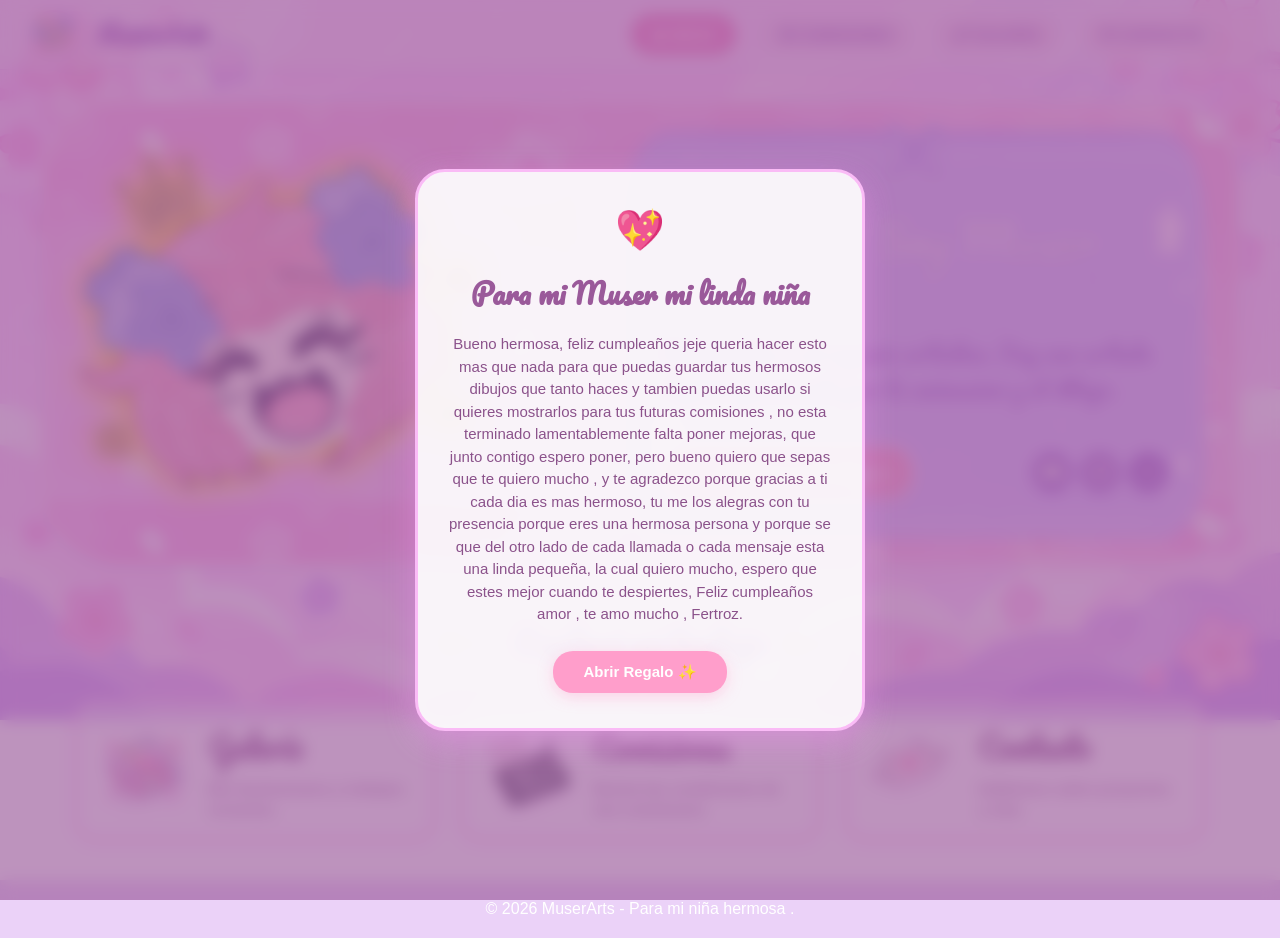
<file: index.html>
<!DOCTYPE html>
<html lang="es">

<head>
    <meta charset="UTF-8">
    <meta name="viewport" content="width=device-width, initial-scale=1.0">

    <link rel="icon" href="icon.png" type="image/png">
    <link rel="stylesheet" href="style.css">

    <!-- Fuentes -->
    <link rel="preconnect" href="https://fonts.googleapis.com">
    <link rel="preconnect" href="https://fonts.gstatic.com" crossorigin>

    <link href="https://fonts.googleapis.com/css2?family=Cookie&family=Pacifico&display=swap" rel="stylesheet">

    <!-- Descripción -->
    <meta name="description" content="¡Buenas! Soy Muser, artista de dibujo digital. Bienvenidos a mi espacio artístico.">

    <title>MuserArts | Inicio</title>
</head>

<body>

    <div id="modalBienvenida" class="modal-bienvenida">
    <div class="contenido-modal">
        <span class="corazon-icono">💖</span>
        <h2>Para mi Muser mi linda niña</h2>
        <p>Bueno hermosa, feliz cumpleaños jeje queria hacer esto mas que nada para que 
            puedas guardar tus hermosos dibujos que tanto haces y tambien puedas usarlo si quieres mostrarlos para tus futuras comisiones , no esta terminado lamentablemente
            falta poner mejoras, que junto contigo espero poner, pero bueno quiero que sepas que te quiero mucho , y te agradezco porque gracias a ti cada dia es mas hermoso, tu me los alegras con tu presencia porque eres una hermosa persona y porque se que del otro lado
            de cada llamada o cada mensaje esta una linda pequeña, la cual quiero mucho, espero que estes mejor cuando te despiertes, Feliz cumpleaños amor
            , te amo mucho , Fertroz. 
        </p>
        <button id="btnEntrar" class="btn-entrar">Abrir Regalo ✨</button>
    </div>
</div>
    <header id="encabezado">

        <img id="logo" src="icon.png" alt="Logo de MuserArts">

        <h1 id="titleA">MuserArts</h1>

        <nav>
            <ul>

                <li >
                    <a class="iniciobtn" href="index.html">🏠︎ INICIO</a>
                </li>

                <li>
                    <a href="comisiones.html">♛ COMISIONES</a>
                </li>

                <li>
                    <a href="galeria.html">🖌 GALERÍA</a>
                </li>

                <li>
                    <a href="contacto.html">✉ CONTACTO</a>
                </li>

            </ul>
        </nav>

    </header>


    <!-- CONTENIDO PRINCIPAL -->
    <main class="fondo">

        <section id="inicio">

            <div class="presentacion">

                <!-- Imagen -->
                <div class="presentacion_img">

                    <img
                        id="ImageIni"
                        src="menu.png"
                        alt="Ilustración de Muser"
                    >

                </div>


               <div class="presentacion-texto">
            <h2 class="textTiuloPrent">¡Hola! Soy Muser</h2>

            <p>
                Bienvenidos a mi espacio artístico. Soy una artista 
                digital apasionada por la animacion y el dibujo.
            </p>

            <!-- Elementos internos de la tarjeta (Botón y Redes) -->
            <div class="card-footer-contenido">
                <a  href="galeria.html" class="btn-explorar">
                    .✦ ݁˖Explorá mi trabajo &gt;
                </a>

                <div class="redes-sociales">
                    <a href="#" class="icon-red" title="Discord">
    <svg class="discord-svg" viewBox="0 0 24 24" fill="currentColor">
        <path d="M20.317 4.37a19.791 19.791 0 0 0-4.885-1.515.074.074 0 0 0-.079.037c-.21.375-.444.864-.608 1.25a18.27 18.27 0 0 0-5.487 0 12.64 12.64 0 0 0-.617-1.25.077.077 0 0 0-.079-.037A19.736 19.736 0 0 0 3.677 4.37a.07.07 0 0 0-.032.027C.533 9.046-.32 13.58.099 18.057a.082.082 0 0 0 .031.057 19.9 19.9 0 0 0 5.993 3.03.078.078 0 0 0 .084-.028c.462-.63.874-1.295 1.226-1.994.021-.041.001-.09-.041-.106a13.107 13.107 0 0 1-1.872-.892.077.077 0 0 1-.008-.128 10.2 10.2 0 0 0 .372-.292.074.074 0 0 1 .077-.011c3.927 1.793 8.18 1.793 12.061 0a.074.074 0 0 1 .078.01c.12.098.246.198.373.292a.077.077 0 0 1-.006.127 12.299 12.299 0 0 1-1.873.892.077.077 0 0 0-.041.107c.36.698.772 1.362 1.225 1.993a.076.076 0 0 0 .084.028 19.839 19.839 0 0 0 6.002-3.03.077.077 0 0 0 .032-.054c.5-5.177-.838-9.674-3.549-13.66a.061.061 0 0 0-.031-.028zM8.02 15.33c-1.183 0-2.157-1.085-2.157-2.419 0-1.333.956-2.419 2.157-2.419 1.21 0 2.176 1.096 2.157 2.42 0 1.333-.956 2.418-2.157 2.418zm7.975 0c-1.183 0-2.157-1.085-2.157-2.419 0-1.333.955-2.419 2.157-2.419 1.21 0 2.176 1.096 2.157 2.42 0 1.333-.946 2.418-2.157 2.418z"/>
    </svg>
</a>
                    <a href="https://www.instagram.com/_muserarts_/" class="icon-red" title="Instagram">
    <svg class="instagram-svg" viewBox="0 0 24 24" fill="currentColor">
        <path d="M12 2.163c3.204 0 3.584.012 4.85.07 3.252.148 4.771 1.691 4.919 4.919.058 1.265.069 1.645.069 4.849 0 3.205-.012 3.584-.069 4.849-.149 3.225-1.664 4.771-4.919 4.919-1.266.058-1.644.07-4.85.07-3.204 0-3.584-.012-4.849-.07-3.26-.149-4.771-1.699-4.919-4.92-.058-1.265-.07-1.644-.07-4.849 0-3.204.013-3.583.07-4.849.149-3.227 1.664-4.771 4.919-4.919 1.266-.057 1.645-.069 4.849-.069zm0-2.163c-3.259 0-3.667.014-4.947.072-4.358.2-6.78 2.618-6.98 6.98-.059 1.281-.073 1.689-.073 4.948 0 3.259.014 3.668.072 4.948.2 4.358 2.618 6.78 6.98 6.98 1.281.058 1.689.072 4.948.072 3.259 0 3.668-.014 4.948-.072 4.354-.2 6.782-2.618 6.979-6.98.059-1.28.073-1.689.073-4.948 0-3.259-.014-3.667-.072-4.947-.196-4.354-2.617-6.78-6.979-6.98-1.281-.059-1.69-.073-4.949-.073zm0 5.838c-3.403 0-6.162 2.759-6.162 6.162s2.759 6.163 6.162 6.163 6.162-2.759 6.162-6.163c0-3.403-2.759-6.162-6.162-6.162zm0 10.162c-2.209 0-4-1.79-4-4 0-2.209 1.791-4 4-4s4 1.791 4 4c0 2.21-1.791 4-4 4zm6.406-11.845c-.796 0-1.441.645-1.441 1.44s.645 1.44 1.441 1.44c.795 0 1.439-.645 1.439-1.44s-.644-1.44-1.439-1.44z"/>
    </svg>
</a>
                    <a href="#" class="icon-red" title="Correo">✉</a>
                </div>
            </div>
        </section>
        <section class="tarjetas">
            <h2 class="titulotarjetas"><span class="estrella">✮⋆˙</span> Explorá mi trabajo <span class="estrella">✮⋆˙</span> </h2>
            <div class="tarjetasT">
            <div class="tarjeta1">
                <img class="imgGaleria" src="galeria.png" alt="galeria">
                <div class="content-text">
                <h3>Galería</h3>
                <p>Mis ilustraciones y trabajos recientes.</p>
                </div>
            </div>
            <div class="tarjeta2">
            <img class="imgGaleria" src="comisiones.png" alt="comisiones">
            <div class="content-text">
            <h3>Comisiones</h3>
            <p>Revisa las condiciones de mis comisiones</p>
            </div>
            </div>
            <div class="tarjeta3">
                <img class="imgGaleria" src="contacto.png" alt="contacto">
                <div class="content-text">
                <h3>Contacto</h3>
                <p>Hablemos sobre proyectos y más.</p>
                    </div>
            </div>
            </div>
        </section>

    </main>


    <!-- PIE DE PÁGINA -->
    <footer>

        <p>
            © 2026 MuserArts - Para mi niña hermosa .
        </p>

    </footer>
                   <script>document.addEventListener('DOMContentLoaded', () => {
    const modal = document.getElementById('modalBienvenida');
    const btnEntrar = document.getElementById('btnEntrar');

    btnEntrar.addEventListener('click', () => {
        // Hace un efecto suave de desvanecimiento al cerrar
        modal.style.opacity = '0';
        modal.style.transition = 'opacity 0.4s ease';
        setTimeout(() => {
            modal.style.display = 'none';
        }, 400);
    });
});</script>

</body>
</html>
</file>
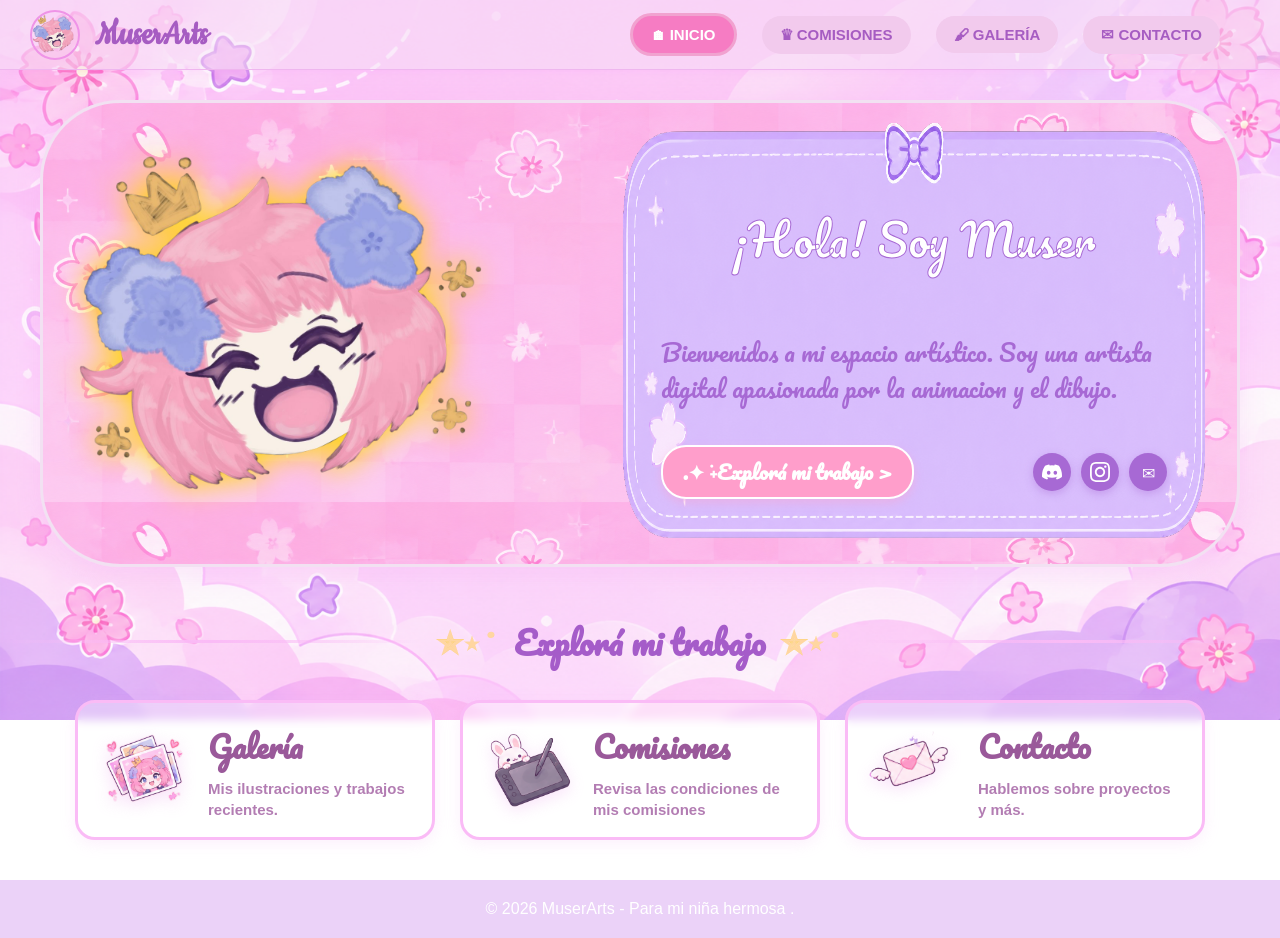
<file: Muser/index.html>
<!DOCTYPE html>
<html lang="es">

<head>
    <meta charset="UTF-8">
    <meta name="viewport" content="width=device-width, initial-scale=1.0">

    <link rel="icon" href="icon.png" type="image/png">
    <link rel="stylesheet" href="style.css">

    <!-- Fuentes -->
    <link rel="preconnect" href="https://fonts.googleapis.com">
    <link rel="preconnect" href="https://fonts.gstatic.com" crossorigin>

    <link href="https://fonts.googleapis.com/css2?family=Cookie&family=Pacifico&display=swap" rel="stylesheet">

    <!-- Descripción -->
    <meta name="description" content="¡Buenas! Soy Muser, artista de dibujo digital. Bienvenidos a mi espacio artístico.">

    <title>MuserArts | Inicio</title>
</head>

<body>

    <!-- ENCABEZADO -->
    <header id="encabezado">

        <img id="logo" src="icon.png" alt="Logo de MuserArts">

        <h1 id="titleA">MuserArts</h1>

        <nav>
            <ul>

                <li >
                    <a class="iniciobtn" href="index.html">🏠︎ INICIO</a>
                </li>

                <li>
                    <a href="comisiones.html">♛ COMISIONES</a>
                </li>

                <li>
                    <a href="galeria.html">🖌 GALERÍA</a>
                </li>

                <li>
                    <a href="contacto.html">✉ CONTACTO</a>
                </li>

            </ul>
        </nav>

    </header>


    <!-- CONTENIDO PRINCIPAL -->
    <main class="fondo">

        <section id="inicio">

            <div class="presentacion">

                <!-- Imagen -->
                <div class="presentacion_img">

                    <img
                        id="ImageIni"
                        src="menu.png"
                        alt="Ilustración de Muser"
                    >

                </div>


               <div class="presentacion-texto">
            <h2 class="textTiuloPrent">¡Hola! Soy Muser</h2>

            <p>
                Bienvenidos a mi espacio artístico. Soy una artista 
                digital apasionada por la animacion y el dibujo.
            </p>

            <!-- Elementos internos de la tarjeta (Botón y Redes) -->
            <div class="card-footer-contenido">
                <a  href="galeria.html" class="btn-explorar">
                    .✦ ݁˖Explorá mi trabajo &gt;
                </a>

                <div class="redes-sociales">
                    <a href="#" class="icon-red" title="Discord">
    <svg class="discord-svg" viewBox="0 0 24 24" fill="currentColor">
        <path d="M20.317 4.37a19.791 19.791 0 0 0-4.885-1.515.074.074 0 0 0-.079.037c-.21.375-.444.864-.608 1.25a18.27 18.27 0 0 0-5.487 0 12.64 12.64 0 0 0-.617-1.25.077.077 0 0 0-.079-.037A19.736 19.736 0 0 0 3.677 4.37a.07.07 0 0 0-.032.027C.533 9.046-.32 13.58.099 18.057a.082.082 0 0 0 .031.057 19.9 19.9 0 0 0 5.993 3.03.078.078 0 0 0 .084-.028c.462-.63.874-1.295 1.226-1.994.021-.041.001-.09-.041-.106a13.107 13.107 0 0 1-1.872-.892.077.077 0 0 1-.008-.128 10.2 10.2 0 0 0 .372-.292.074.074 0 0 1 .077-.011c3.927 1.793 8.18 1.793 12.061 0a.074.074 0 0 1 .078.01c.12.098.246.198.373.292a.077.077 0 0 1-.006.127 12.299 12.299 0 0 1-1.873.892.077.077 0 0 0-.041.107c.36.698.772 1.362 1.225 1.993a.076.076 0 0 0 .084.028 19.839 19.839 0 0 0 6.002-3.03.077.077 0 0 0 .032-.054c.5-5.177-.838-9.674-3.549-13.66a.061.061 0 0 0-.031-.028zM8.02 15.33c-1.183 0-2.157-1.085-2.157-2.419 0-1.333.956-2.419 2.157-2.419 1.21 0 2.176 1.096 2.157 2.42 0 1.333-.956 2.418-2.157 2.418zm7.975 0c-1.183 0-2.157-1.085-2.157-2.419 0-1.333.955-2.419 2.157-2.419 1.21 0 2.176 1.096 2.157 2.42 0 1.333-.946 2.418-2.157 2.418z"/>
    </svg>
</a>
                    <a href="https://www.instagram.com/_muserarts_/" class="icon-red" title="Instagram">
    <svg class="instagram-svg" viewBox="0 0 24 24" fill="currentColor">
        <path d="M12 2.163c3.204 0 3.584.012 4.85.07 3.252.148 4.771 1.691 4.919 4.919.058 1.265.069 1.645.069 4.849 0 3.205-.012 3.584-.069 4.849-.149 3.225-1.664 4.771-4.919 4.919-1.266.058-1.644.07-4.85.07-3.204 0-3.584-.012-4.849-.07-3.26-.149-4.771-1.699-4.919-4.92-.058-1.265-.07-1.644-.07-4.849 0-3.204.013-3.583.07-4.849.149-3.227 1.664-4.771 4.919-4.919 1.266-.057 1.645-.069 4.849-.069zm0-2.163c-3.259 0-3.667.014-4.947.072-4.358.2-6.78 2.618-6.98 6.98-.059 1.281-.073 1.689-.073 4.948 0 3.259.014 3.668.072 4.948.2 4.358 2.618 6.78 6.98 6.98 1.281.058 1.689.072 4.948.072 3.259 0 3.668-.014 4.948-.072 4.354-.2 6.782-2.618 6.979-6.98.059-1.28.073-1.689.073-4.948 0-3.259-.014-3.667-.072-4.947-.196-4.354-2.617-6.78-6.979-6.98-1.281-.059-1.69-.073-4.949-.073zm0 5.838c-3.403 0-6.162 2.759-6.162 6.162s2.759 6.163 6.162 6.163 6.162-2.759 6.162-6.163c0-3.403-2.759-6.162-6.162-6.162zm0 10.162c-2.209 0-4-1.79-4-4 0-2.209 1.791-4 4-4s4 1.791 4 4c0 2.21-1.791 4-4 4zm6.406-11.845c-.796 0-1.441.645-1.441 1.44s.645 1.44 1.441 1.44c.795 0 1.439-.645 1.439-1.44s-.644-1.44-1.439-1.44z"/>
    </svg>
</a>
                    <a href="#" class="icon-red" title="Correo">✉</a>
                </div>
            </div>
        </section>
        <section class="tarjetas">
            <h2 class="titulotarjetas"><span class="estrella">✮⋆˙</span> Explorá mi trabajo <span class="estrella">✮⋆˙</span> </h2>
            <div class="tarjetasT">
            <div class="tarjeta1">
                <img class="imgGaleria" src="galeria.png" alt="galeria">
                <div class="content-text">
                <h3>Galería</h3>
                <p>Mis ilustraciones y trabajos recientes.</p>
                </div>
            </div>
            <div class="tarjeta2">
            <img class="imgGaleria" src="comisiones.png" alt="comisiones">
            <div class="content-text">
            <h3>Comisiones</h3>
            <p>Revisa las condiciones de mis comisiones</p>
            </div>
            </div>
            <div class="tarjeta3">
                <img class="imgGaleria" src="contacto.png" alt="contacto">
                <div class="content-text">
                <h3>Contacto</h3>
                <p>Hablemos sobre proyectos y más.</p>
                    </div>
            </div>
            </div>
        </section>

    </main>


    <!-- PIE DE PÁGINA -->
    <footer>

        <p>
            © 2026 MuserArts - Para mi niña hermosa .
        </p>

    </footer>

</body>
</html>
</file>
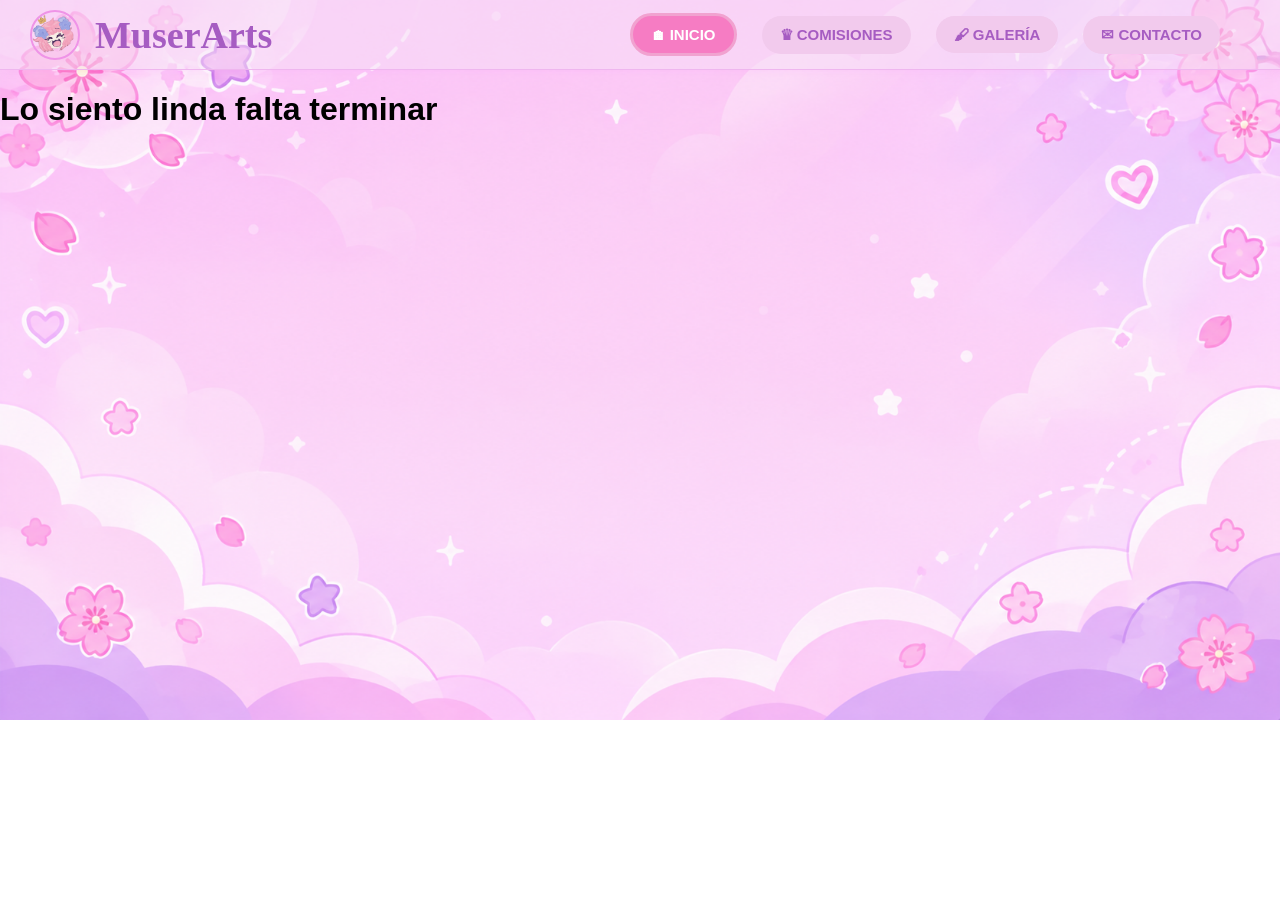
<file: comisiones.html>
<!DOCTYPE html>
<html lang="en">
<head>
    <meta charset="UTF-8">
    <meta name="viewport" content="width=device-width, initial-scale=1.0">
       <link rel="icon" href="icon.png" type="image/png">
    <link rel="stylesheet" href="style.css">

    <title>MuserArts | Comisiones</title>
</head>
<body>
    <header id="encabezado">

        <img id="logo" src="icon.png" alt="Logo de MuserArts">

        <h1 id="titleA">MuserArts</h1>

        <nav>
            <ul>

                <li >
                    <a class="iniciobtn" href="index.html">🏠︎ INICIO</a>
                </li>

                <li>
                    <a href="comisiones.html">♛ COMISIONES</a>
                </li>

                <li>
                    <a href="galeria.html">🖌 GALERÍA</a>
                </li>

                <li>
                    <a href="contacto.html">✉ CONTACTO</a>
                </li>

            </ul>
        </nav>

    </header>
    <h1>Lo siento linda falta terminar</h1>
    
</body>
</html>
</file>
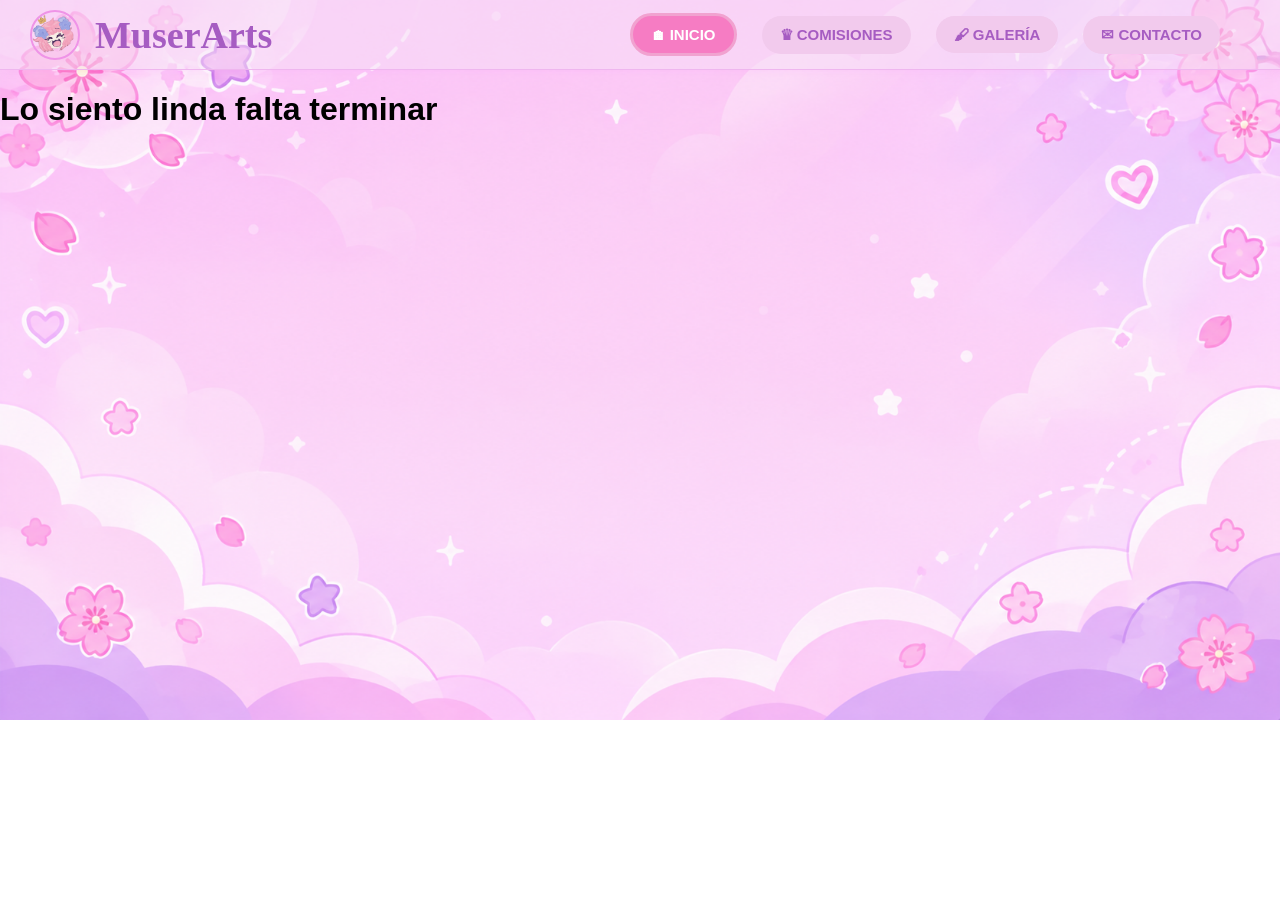
<file: contacto.html>
<!DOCTYPE html>
<html lang="en">
<head>
    <meta charset="UTF-8">
    <meta name="viewport" content="width=device-width, initial-scale=1.0">
       <link rel="icon" href="icon.png" type="image/png">
    <link rel="stylesheet" href="style.css">

    <title>MuserArts | Contacto</title>
</head>
<body>
    <header id="encabezado">

        <img id="logo" src="icon.png" alt="Logo de MuserArts">

        <h1 id="titleA">MuserArts</h1>

        <nav>
            <ul>

                <li >
                    <a class="iniciobtn" href="index.html">🏠︎ INICIO</a>
                </li>

                <li>
                    <a href="comisiones.html">♛ COMISIONES</a>
                </li>

                <li>
                    <a href="galeria.html">🖌 GALERÍA</a>
                </li>

                <li>
                    <a href="contacto.html">✉ CONTACTO</a>
                </li>

            </ul>
        </nav>

    </header>
    <h1>Lo siento linda falta terminar</h1>
    
</body>
</html>
</file>
<file: style.css>
/* ================================= */
/*       CONFIGURACIÓN GENERAL       */
/* ================================= */

* {
    box-sizing: border-box;
}
.modal-bienvenida {
    position: fixed;
    top: 0;
    left: 0;
    width: 100%;
    height: 100%;
    background-color: rgba(154, 89, 154, 0.65);
    backdrop-filter: blur(8px);
    display: flex;
    justify-content: center;
    align-items: center;
    z-index: 9999;
    animation: fadeIn 0.5s ease;
}

/* La tarjeta con forma de cartita pastel */
.contenido-modal {
    background: rgba(255, 255, 255, 0.9);
    border: 3px solid #FABBF6;
    border-radius: 30px;
    padding: 35px 30px;
    width: 90%;
    max-width: 450px;
    text-align: center;
    box-shadow: 0 10px 30px rgba(244, 148, 244, 0.4);
    display: flex;
    flex-direction: column;
    align-items: center;
    gap: 15px;
}

.corazon-icono {
    font-size: 40px;
}

.contenido-modal h2 {
    font-family: "Pacifico", cursive;
    color: #9a599a;
    margin: 0;
    font-size: 28px;
}

.contenido-modal p {
    font-family: 'Segoe UI', sans-serif;
    color: #8b528b;
    font-size: 15px;
    line-height: 1.5;
    margin: 0;
}

.btn-entrar {
    background-color: #ff9ecb;
    color: white;
    border: none;
    padding: 12px 30px;
    border-radius: 20px;
    font-weight: bold;
    cursor: pointer;
    font-family: 'Segoe UI', sans-serif;
    font-size: 15px;
    box-shadow: 0 4px 15px rgba(255, 158, 203, 0.4);
    transition: all 0.2s ease;
    margin-top: 10px;
}

.btn-entrar:hover {
    background-color: #ff82bd;
    transform: scale(1.05);
}

@keyframes fadeIn {
    from { opacity: 0; }
    to { opacity: 1; }
}

body {
    margin: 0;
    min-height: 100vh;
    font-family: 'Segoe UI', Tahoma, Geneva, Verdana, sans-serif;
    background-image: url("fondoMuser.png");
    background-size: 100% auto;
    background-position: top center;
    background-repeat: no-repeat;
    background-attachment: fixed;

    display: flex;
    flex-direction: column;
}
.fondo {
    background: transparent;
    flex: 1;
}


/* ================================= */
/*            ENCABEZADO             */
/* ================================= */

#encabezado {
    background: rgba(248, 225, 248, 0.5) ;
    display: flex;
    height: 70px;
    align-items: center;
    padding: 0 20px;
    border-bottom: 1px solid #efb6ef;
    box-shadow: 0 2px 10px rgba(244, 148, 244, 0.15);
}

#logo {
    width: 50px;
    height: 50px;

    border-radius: 50%;
    object-fit: cover;

    border: 2px solid #EF94E7;
    margin-left: 10px;
}

#titleA {
    font-style: normal;
    font-family: "Cookie", cursive;
    font-size: 38px;

    color: #A65CC2;
    margin-left: 15px;

    text-decoration: none;
}


/* ================================= */
/*            NAVEGACIÓN             */
/* ================================= */

nav {
    margin-left: auto;
    margin-right: 40px;
    
}

nav ul {
    list-style: none;
    display: flex;
    gap: 25px;
    margin: 0;
    padding: 0;
    align-items: center;
}

nav a {
    display: inline-block;
    text-decoration: none;
    font-weight: bold;
    font-size: 15px;
    color: #A65CC2;
    background-color: #f2caed;
    padding: 10px 18px;
    border-radius:30px;

    transition: all 0.3s ease;
}

nav a:hover {
    color: #ffff;
    background-color: #eb99eb;
    transform: translateY(-3px);
    box-shadow: 0 4px 10px rgba(179, 109, 179, 0.3);
}

.iniciobtn {
    background-color: #F67CC3;
    color: white;
    border: 3px solid;
    border-color:#f1a2d0 ;
    
}
.iniciobtn:hover{
    color:#F67CC3;
    background-color: #f5cbe4;
}


/* ================================= */
/*         SECCIÓN DE INICIO         */
/* ================================= */

#inicio {
    display: flex;
    justify-content: center;
    align-items: center;
    padding: 20px;
}

.presentacion {
   background-image: url("fondopresent.png");
   background-size: contain;
    width: 100%;
    max-width: 1200px;

    margin: 10px auto 0;
    padding: 20px 30px;

    display: flex;
    justify-content: space-between;
    align-items: center;

    gap: 30px;

    border-radius: 80px;
    border: 3px solid #f2e1f2;
    box-shadow: 0 8px 25px rgba(244, 148, 244, 0.2);
}

#ImageIni {
    width: 80%;
    max: width 250px; ;
    height: auto;
    display: block;
    filter: drop-shadow(0px 0px 15px rgba(255, 215, 0, 0.6));
    filter: drop-shadow(0px 0px 15px gold);
}
#ImageIni:hover{
    filter: drop-shadow(0px 0px 25px gold);
    transform: scale(1.02);
}

.presentacion-texto {
    background-image: url("fondoTexto.png");
    background-size: 100% 100%;
    background-repeat: no-repeat;
    font-family: "Pacifico", cursive;
    font-size: clamp(16px, 2vw, 24px);
    padding: 45px 40px;
    margin: 0;
    color: #A769D4;
    width: 100%;
    
    max-width: 1300px;
    min-height: 280px;
    display: flex;
    flex-direction: column;
    justify-content: center;
    
    line-height: 1.5;   
}
.textTiuloPrent{
    -webkit-text-stroke: 1px #A769D4;
    color:white;
    font-size:45px;
    text-align: center;
    font-weight:100;
}
.card-footer-contenido {
    display: flex;
    align-items: center;
    justify-content: space-between;
    margin-top: 15px;
    gap: 15px;
    flex-wrap: wrap;
}
.btn-explorar {
    background-color: #ff9ecb;
    color: white;
    text-decoration: none;
    font-family: "Pacifico";
    font-weight: bold;
    font-size: 20px;
    padding: 10px 20px;
    border-radius: 25px;
    border: 2px solid white;
    box-shadow: 0 4px 10px rgba(255, 158, 203, 0.4);
    transition: all 0.2s ease;
}
.btn-explorar:hover {
    background-color: #ff82bd;
    transform: translateY(-2px);
}

/* Estilo para los círculos de redes sociales de la derecha */
.redes-sociales {
    display: flex;
    gap: 10px;
}

.icon-red {
    width: 38px;
    height: 38px;
    background-color: #a769d4;
    color: white;
    border-radius: 50%;
    display: flex;
    align-items: center;
    justify-content: center;
    text-decoration: none;
    font-size: 16px;
    box-shadow: 0 3px 8px rgba(167, 105, 212, 0.4);
    transition: all 0.2s ease;
}

.icon-red:hover {
    background-color: #904ebc;
    transform: scale(1.1);
}

.titulotarjetas{
    display: flex;
    align-items: center;
    justify-content: center;
    width: 100%;
    color: #A55CC9;
    font-family: "Pacifico";
    font-size: 32px;
    text-align: center;
    margin-bottom: 30px;
    gap: 15px;
}

.titulotarjetas::before,
.titulotarjetas::after {
    content: "";
    flex: 1; 
    height: 3px;
    background: linear-gradient(to right, transparent, #FABBF6, transparent);
}

.tarjetasT {
    gap: 25px;
    display: flex;
    align-items: center;
    justify-content: center;
    flex-wrap: wrap; 
    margin-bottom: 40px;
}
.tarjeta1, .tarjeta2, .tarjeta3 {
    border-radius: 20px;
    border: 3px solid #FABBF6;
    padding: 20px;
    width: 360px;
    height: 140px;
    backdrop-filter: blur(5px);
    background: rgba(255, 255, 255, 0.4); 
    display: flex;
    align-items: center;
    gap: 20px;
    
    box-shadow: 0 4px 15px rgba(239, 182, 239, 0.2);
    transition: transform 0.3s ease, box-shadow 0.3s ease;
}
.instagram-svg {
    width: 20px; 
    height: 20px;
    fill: white; 
}
.discord-svg {
    width: 20px; 
    height: 20px;
    fill: white; 
}
.tarjeta1:hover, .tarjeta2:hover, .tarjeta3:hover {
    transform: translateY(-5px);
    box-shadow: 0 8px 20px rgba(239, 182, 239, 0.4);
}

.imgGaleria {
    width: 90px;
    height: auto;
    object-fit: contain;
    filter: drop-shadow(0px 4px 8px rgba(239, 182, 239, 0.4));
}

.content-text h3 {
    font-family: "Pacifico";
    color: #9a599a;
    font-size: 30px;
    margin: 0 0 5px 0;
}

.content-text p {
    font-family: 'Segoe UI', sans-serif;
    color: #b37db3;
    font-size: 15px;
    font-weight: bold;
    margin: 0;
    line-height: 1.4;
}

.estrella {
    color: #ffd6a1;
    font-size: 30px;
    -webkit-text-stroke: 0.1px #f9ca2d;
}
/* ================================= */
/*              FOOTER               */
/* ================================= */

footer {
    background-color: rgba(232, 203, 247, 0.85);

    color: white;
    text-align: center;

    padding: 20px;
}

footer p {
    margin: 0;
}


/* ================================= */
/*        ADAPTACIÓN CELULAR         */
/* ================================= */

@media (max-width: 700px) {
    body {
       
        background-size: cover;
        background-position: center center;
        background-attachment: fixed; 
    }
    #encabezado {
        height: auto;
        min-height: 70px;

        padding: 10px;

        flex-wrap: wrap;
        justify-content: center;
    }

    #logo {
        margin-left: 0;
    }

    #titleA {
        font-size: 30px;
        margin-left: 8px;
    }

    /* Menú */
    nav {
        width: 100%;
        margin: 15px 0 5px;
    }

    nav ul {
        justify-content: center;
        flex-wrap: wrap;
        gap: 15px;
    }

    nav a {
        font-size: 13px;
    }

    /* Presentación */
    #inicio {
        padding: 12px;
    }

    .presentacion {
        flex-direction: column;
        gap: 15px;

        padding: 15px;
        margin: 0;
    }

    #ImageIni {
        width: 75%;
        max-width: 280px;
    }

    .presentacion-texto {
        max-width: 100%;

        text-align: center;

        padding: 20px;
        font-size: 18px;
    }
}


/* ================================= */
/*       CELULARES PEQUEÑOS          */
/* ================================= */

@media (max-width: 380px) {

    #titleA {
        font-size: 26px;
    }

    nav ul {
        gap: 10px;
    }

    nav a {
        font-size: 12px;
    }

    .presentacion-texto {
        padding: 15px;
        font-size: 16px;
    }
}
/* ================================= */
/*        SECCIÓN DE GALERÍA         */
/* ================================= */

.seccion-galeria {
    width: 100%;
    max-width: 1200px;
    margin: 40px auto;
    padding: 0 20px;
    display: flex;
    flex-direction: column;
    align-items: center;
}

/* Panel de subida para Muser */
.panel-subida {
    background: rgba(255, 255, 255, 0.6);
    border: 3px dashed #FABBF6;
    border-radius: 20px;
    padding: 20px;
    width: 100%;
    max-width: 600px;
    margin-bottom: 35px;
    text-align: center;
    backdrop-filter: blur(5px);
}

.panel-subida h3 {
    font-family: "Pacifico", cursive;
    color: #9a599a;
    margin-top: 0;
    margin-bottom: 15px;
    font-size: 22px;
}

#formSubida {
    display: flex;
    flex-wrap: wrap;
    gap: 12px;
    justify-content: center;
    align-items: center;
}

#formSubida input[type="file"] {
    font-family: 'Segoe UI', sans-serif;
    color: #9a599a;
    font-size: 13px;
}

#formSubida input[type="text"] {
    padding: 8px 15px;
    border-radius: 12px;
    border: 2px solid #FABBF6;
    background: white;
    color: #8b528b;
    outline: none;
    font-family: 'Segoe UI', sans-serif;
}

.btn-subir {
    background-color: #ff9ecb;
    color: white;
    border: none;
    padding: 9px 20px;
    border-radius: 15px;
    font-weight: bold;
    cursor: pointer;
    font-family: 'Segoe UI', sans-serif;
    box-shadow: 0 4px 10px rgba(255, 158, 203, 0.4);
    transition: all 0.2s ease;
}

.btn-subir:hover {
    background-color: #ff82bd;
    transform: translateY(-2px);
}

/* Cuadrícula flexible para las obras */
.galeria-grid {
    display: grid;
    grid-template-columns: repeat(auto-fit, minmax(250px, 1fr));
    gap: 25px;
    width: 100%;
    margin-bottom: 30px;
    justify-items: center;
}

.galeria-item {
    background: rgba(255, 255, 255, 0.5);
    border: 3px solid #FABBF6;
    border-radius: 20px;
    padding: 15px;
    backdrop-filter: blur(5px);
    box-shadow: 0 6px 20px rgba(239, 182, 239, 0.25);
    transition: transform 0.3s ease;
    width: 100%;
    max-width: 280px;
    position: relative;
    display: flex;
    flex-direction: column;
    align-items: center;
}

.galeria-item:hover {
    transform: translateY(-5px);
}

.obra-contenido img {
    width: 100%;
    height: auto;
    border-radius: 12px;
    object-fit: cover;
}

.obra-titulo {
    font-family: "Pacifico", cursive;
    color: #9a599a;
    text-align: center;
    margin: 10px 0 0 0;
    font-size: 16px;
}

.btn-eliminar {
    position: absolute;
    top: 10px;
    right: 10px;
    background: #ff758c;
    border: none;
    color: white;
    border-radius: 50%;
    width: 28px;
    height: 28px;
    cursor: pointer;
    display: flex;
    align-items: center;
    justify-content: center;
    opacity: 0;
    transition: opacity 0.2s ease;
}

.galeria-item:hover .btn-eliminar {
    opacity: 1;
}

/* Estilo para la barra de paginación inferior */
.paginacion {
    display: flex;
    align-items: center;
    gap: 12px;
    margin-top: 20px;
    font-family: 'Segoe UI', sans-serif;
    font-weight: bold;
}

.paginacion span {
    background-color: rgba(255, 255, 255, 0.6);
    border: 2px solid #FABBF6;
    color: #9a599a;
    padding: 6px 14px;
    border-radius: 10px;
    cursor: pointer;
    transition: all 0.2s ease;
}

.paginacion .page-num.active,
.paginacion span:hover {
    background-color: #FABBF6;
    color: white;
}
/* ================================= */
/*     PANEL DE SUBIDA ESTÉTICO      */
/* ================================= */

.panel-subida {
    background: rgba(255, 255, 255, 0.65);
    border: 3px dashed #FABBF6;
    border-radius: 25px;
    padding: 25px;
    width: 100%;
    max-width: 650px;
    margin: 0 auto 40px auto;
    text-align: center;
    backdrop-filter: blur(8px);
    box-shadow: 0 8px 25px rgba(239, 182, 239, 0.2);
}

.panel-subida h3 {
    font-family: "Pacifico", cursive;
    color: #9a599a;
    margin-top: 0;
    margin-bottom: 20px;
    font-size: 24px;
}

#formSubida {
    display: flex;
    flex-direction: column;
    gap: 15px;
    align-items: center;
}

.input-file-wrapper {
    display: flex;
    align-items: center;
    gap: 15px;
    flex-wrap: wrap;
    justify-content: center;
}

/* Ocultar input feo por defecto y estilizar botón */
#inputImagen {
    display: none;
}

.btn-archivo {
    background-color: #f2caed;
    color: #8b528b;
    padding: 10px 20px;
    border-radius: 15px;
    font-family: 'Segoe UI', sans-serif;
    font-weight: bold;
    cursor: pointer;
    border: 2px solid #FABBF6;
    transition: all 0.2s ease;
}

.btn-archivo:hover {
    background-color: #FABBF6;
    color: white;
}

#nombreArchivo {
    font-family: 'Segoe UI', sans-serif;
    font-size: 13px;
    color: #a372a3;
}

#formSubida input[type="text"] {
    width: 100%;
    max-width: 400px;
    padding: 10px 18px;
    border-radius: 15px;
    border: 2px solid #FABBF6;
    background: white;
    color: #8b528b;
    outline: none;
    font-family: 'Segoe UI', sans-serif;
    font-size: 14px;
}

.btn-subir {
    background-color: #ff9ecb;
    color: white;
    border: none;
    padding: 12px 30px;
    border-radius: 20px;
    font-weight: bold;
    cursor: pointer;
    font-family: 'Segoe UI', sans-serif;
    font-size: 15px;
    box-shadow: 0 4px 15px rgba(255, 158, 203, 0.4);
    transition: all 0.2s ease;
}

.btn-subir:hover {
    background-color: #ff82bd;
    transform: translateY(-2px);
}

/* ================================= */
/*     VISOR DE IMAGEN (MODAL ZOOM)  */
/* ================================= */

.galeria-item img {
    cursor: pointer; /* Cambia a manito para indicar que se puede hacer clic */
}

.modal-zoom {
    display: none; /* Oculto por defecto */
    position: fixed;
    z-index: 1000;
    left: 0;
    top: 0;
    width: 100%;
    height: 100%;
    background-color: rgba(154, 89, 154, 0.7); /* Fondo lila translúcido */
    backdrop-filter: blur(8px);
    flex-direction: column;
    align-items: center;
    justify-content: center;
}

.modal-contenido {
    max-width: 85%;
    max-height: 75vh;
    border-radius: 20px;
    border: 4px solid white;
    box-shadow: 0 10px 30px rgba(0, 0, 0, 0.3);
    object-fit: contain;
}

#tituloAmpliado {
    font-family: "Pacifico", cursive;
    color: white;
    font-size: 24px;
    margin-top: 15px;
    text-shadow: 0 2px 5px rgba(0,0,0,0.2);
}

.btn-cerrar {
    position: absolute;
    top: 25px;
    right: 35px;
    color: white;
    font-size: 45px;
    font-weight: bold;
    cursor: pointer;
    transition: transform 0.2s ease;
}

.btn-cerrar:hover {
    transform: scale(1.2);
}
</file>
<file: Muser/style.css>
/* ================================= */
/*       CONFIGURACIÓN GENERAL       */
/* ================================= */

* {
    box-sizing: border-box;
}

body {
    margin: 0;
    min-height: 100vh;
    font-family: 'Segoe UI', Tahoma, Geneva, Verdana, sans-serif;

    /* Fondo general de toda la página */
    background-image: url("fondoMuser.png");
    background-size: 100% auto;
    background-position: top center;
    background-repeat: no-repeat;
    background-attachment: scroll;

    display: flex;
    flex-direction: column;
}

/* El contenido principal es transparente */
.fondo {
    background: transparent;
    flex: 1;
}


/* ================================= */
/*            ENCABEZADO             */
/* ================================= */

#encabezado {
    background: rgba(248, 225, 248, 0.5) ;
    display: flex;
    height: 70px;
    align-items: center;
    padding: 0 20px;
    border-bottom: 1px solid #efb6ef;
    box-shadow: 0 2px 10px rgba(244, 148, 244, 0.15);
}

#logo {
    width: 50px;
    height: 50px;

    border-radius: 50%;
    object-fit: cover;

    border: 2px solid #EF94E7;
    margin-left: 10px;
}

#titleA {
    font-style: normal;
    font-family: "Cookie", cursive;
    font-size: 38px;

    color: #A65CC2;
    margin-left: 15px;

    text-decoration: none;
}


/* ================================= */
/*            NAVEGACIÓN             */
/* ================================= */

nav {
    margin-left: auto;
    margin-right: 40px;
    
}

nav ul {
    list-style: none;
    display: flex;
    gap: 25px;
    margin: 0;
    padding: 0;
    align-items: center;
}

nav a {
    display: inline-block;
    text-decoration: none;
    font-weight: bold;
    font-size: 15px;
    color: #A65CC2;
    background-color: #f2caed;
    padding: 10px 18px;
    border-radius:30px;

    transition: all 0.3s ease;
}

nav a:hover {
    color: #ffff;
    background-color: #eb99eb;
    transform: translateY(-3px);
    box-shadow: 0 4px 10px rgba(179, 109, 179, 0.3);
}

.iniciobtn {
    background-color: #F67CC3;
    color: white;
    border: 3px solid;
    border-color:#f1a2d0 ;
    
}
.iniciobtn:hover{
    color:#F67CC3;
    background-color: #f5cbe4;
}


/* ================================= */
/*         SECCIÓN DE INICIO         */
/* ================================= */

#inicio {
    display: flex;
    justify-content: center;
    align-items: center;
    padding: 20px;
}

.presentacion {
   background-image: url("fondopresent.png");
   background-size: contain;
    width: 100%;
    max-width: 1200px;

    margin: 10px auto 0;
    padding: 20px 30px;

    display: flex;
    justify-content: space-between;
    align-items: center;

    gap: 30px;

    border-radius: 80px;
    border: 3px solid #f2e1f2;
    box-shadow: 0 8px 25px rgba(244, 148, 244, 0.2);
}

#ImageIni {
    width: 80%;
    max: width 250px; ;
    height: auto;
    display: block;
    filter: drop-shadow(0px 0px 15px rgba(255, 215, 0, 0.6));
    filter: drop-shadow(0px 0px 15px gold);
}
#ImageIni:hover{
    filter: drop-shadow(0px 0px 25px gold);
    transform: scale(1.02);
}

.presentacion-texto {
    background-image: url("fondoTexto.png");
    background-size: 100% 100%;
    background-repeat: no-repeat;
    font-family: "Pacifico", cursive;
    font-size: clamp(16px, 2vw, 24px);
    padding: 45px 40px;
    margin: 0;
    color: #A769D4;
    width: 100%;
    
    max-width: 1300px;
    min-height: 280px;
    display: flex;
    flex-direction: column;
    justify-content: center;
    
    line-height: 1.5;   
}
.textTiuloPrent{
    -webkit-text-stroke: 1px #A769D4;
    color:white;
    font-size:45px;
    text-align: center;
    font-weight:100;
}
.card-footer-contenido {
    display: flex;
    align-items: center;
    justify-content: space-between;
    margin-top: 15px;
    gap: 15px;
    flex-wrap: wrap;
}
.btn-explorar {
    background-color: #ff9ecb;
    color: white;
    text-decoration: none;
    font-family: "Pacifico";
    font-weight: bold;
    font-size: 20px;
    padding: 10px 20px;
    border-radius: 25px;
    border: 2px solid white;
    box-shadow: 0 4px 10px rgba(255, 158, 203, 0.4);
    transition: all 0.2s ease;
}
.btn-explorar:hover {
    background-color: #ff82bd;
    transform: translateY(-2px);
}

/* Estilo para los círculos de redes sociales de la derecha */
.redes-sociales {
    display: flex;
    gap: 10px;
}

.icon-red {
    width: 38px;
    height: 38px;
    background-color: #a769d4;
    color: white;
    border-radius: 50%;
    display: flex;
    align-items: center;
    justify-content: center;
    text-decoration: none;
    font-size: 16px;
    box-shadow: 0 3px 8px rgba(167, 105, 212, 0.4);
    transition: all 0.2s ease;
}

.icon-red:hover {
    background-color: #904ebc;
    transform: scale(1.1);
}

.titulotarjetas{
    display: flex;
    align-items: center;
    justify-content: center;
    width: 100%;
    color: #A55CC9;
    font-family: "Pacifico";
    font-size: 32px;
    text-align: center;
    margin-bottom: 30px;
    gap: 15px;
}

.titulotarjetas::before,
.titulotarjetas::after {
    content: "";
    flex: 1; 
    height: 3px;
    background: linear-gradient(to right, transparent, #FABBF6, transparent);
}

.tarjetasT {
    gap: 25px;
    display: flex;
    align-items: center;
    justify-content: center;
    flex-wrap: wrap; 
    margin-bottom: 40px;
}
.tarjeta1, .tarjeta2, .tarjeta3 {
    border-radius: 20px;
    border: 3px solid #FABBF6;
    padding: 20px;
    width: 360px;
    height: 140px;
    backdrop-filter: blur(5px);
    background: rgba(255, 255, 255, 0.4); 
    display: flex;
    align-items: center;
    gap: 20px;
    
    box-shadow: 0 4px 15px rgba(239, 182, 239, 0.2);
    transition: transform 0.3s ease, box-shadow 0.3s ease;
}
.instagram-svg {
    width: 20px; 
    height: 20px;
    fill: white; 
}
.discord-svg {
    width: 20px; 
    height: 20px;
    fill: white; 
}
.tarjeta1:hover, .tarjeta2:hover, .tarjeta3:hover {
    transform: translateY(-5px);
    box-shadow: 0 8px 20px rgba(239, 182, 239, 0.4);
}

.imgGaleria {
    width: 90px;
    height: auto;
    object-fit: contain;
    filter: drop-shadow(0px 4px 8px rgba(239, 182, 239, 0.4));
}

.content-text h3 {
    font-family: "Pacifico";
    color: #9a599a;
    font-size: 30px;
    margin: 0 0 5px 0;
}

.content-text p {
    font-family: 'Segoe UI', sans-serif;
    color: #b37db3;
    font-size: 15px;
    font-weight: bold;
    margin: 0;
    line-height: 1.4;
}

.estrella {
    color: #ffd6a1;
    font-size: 30px;
    -webkit-text-stroke: 0.1px #f9ca2d;
}
/* ================================= */
/*              FOOTER               */
/* ================================= */

footer {
    background-color: rgba(232, 203, 247, 0.85);

    color: white;
    text-align: center;

    padding: 20px;
}

footer p {
    margin: 0;
}


/* ================================= */
/*        ADAPTACIÓN CELULAR         */
/* ================================= */

@media (max-width: 700px) {

    /* Encabezado */
    #encabezado {
        height: auto;
        min-height: 70px;

        padding: 10px;

        flex-wrap: wrap;
        justify-content: center;
    }

    #logo {
        margin-left: 0;
    }

    #titleA {
        font-size: 30px;
        margin-left: 8px;
    }

    /* Menú */
    nav {
        width: 100%;
        margin: 15px 0 5px;
    }

    nav ul {
        justify-content: center;
        flex-wrap: wrap;
        gap: 15px;
    }

    nav a {
        font-size: 13px;
    }

    /* Presentación */
    #inicio {
        padding: 12px;
    }

    .presentacion {
        flex-direction: column;
        gap: 15px;

        padding: 15px;
        margin: 0;
    }

    #ImageIni {
        width: 75%;
        max-width: 280px;
    }

    .presentacion-texto {
        max-width: 100%;

        text-align: center;

        padding: 20px;
        font-size: 18px;
    }
}


/* ================================= */
/*       CELULARES PEQUEÑOS          */
/* ================================= */

@media (max-width: 380px) {

    #titleA {
        font-size: 26px;
    }

    nav ul {
        gap: 10px;
    }

    nav a {
        font-size: 12px;
    }

    .presentacion-texto {
        padding: 15px;
        font-size: 16px;
    }
}
/* ================================= */
/*        SECCIÓN DE GALERÍA         */
/* ================================= */

.seccion-galeria {
    width: 100%;
    max-width: 1200px;
    margin: 40px auto;
    padding: 0 20px;
    display: flex;
    flex-direction: column;
    align-items: center;
}

/* Panel de subida para Muser */
.panel-subida {
    background: rgba(255, 255, 255, 0.6);
    border: 3px dashed #FABBF6;
    border-radius: 20px;
    padding: 20px;
    width: 100%;
    max-width: 600px;
    margin-bottom: 35px;
    text-align: center;
    backdrop-filter: blur(5px);
}

.panel-subida h3 {
    font-family: "Pacifico", cursive;
    color: #9a599a;
    margin-top: 0;
    margin-bottom: 15px;
    font-size: 22px;
}

#formSubida {
    display: flex;
    flex-wrap: wrap;
    gap: 12px;
    justify-content: center;
    align-items: center;
}

#formSubida input[type="file"] {
    font-family: 'Segoe UI', sans-serif;
    color: #9a599a;
    font-size: 13px;
}

#formSubida input[type="text"] {
    padding: 8px 15px;
    border-radius: 12px;
    border: 2px solid #FABBF6;
    background: white;
    color: #8b528b;
    outline: none;
    font-family: 'Segoe UI', sans-serif;
}

.btn-subir {
    background-color: #ff9ecb;
    color: white;
    border: none;
    padding: 9px 20px;
    border-radius: 15px;
    font-weight: bold;
    cursor: pointer;
    font-family: 'Segoe UI', sans-serif;
    box-shadow: 0 4px 10px rgba(255, 158, 203, 0.4);
    transition: all 0.2s ease;
}

.btn-subir:hover {
    background-color: #ff82bd;
    transform: translateY(-2px);
}

/* Cuadrícula flexible para las obras */
.galeria-grid {
    display: grid;
    grid-template-columns: repeat(auto-fit, minmax(250px, 1fr));
    gap: 25px;
    width: 100%;
    margin-bottom: 30px;
    justify-items: center;
}

.galeria-item {
    background: rgba(255, 255, 255, 0.5);
    border: 3px solid #FABBF6;
    border-radius: 20px;
    padding: 15px;
    backdrop-filter: blur(5px);
    box-shadow: 0 6px 20px rgba(239, 182, 239, 0.25);
    transition: transform 0.3s ease;
    width: 100%;
    max-width: 280px;
    position: relative;
    display: flex;
    flex-direction: column;
    align-items: center;
}

.galeria-item:hover {
    transform: translateY(-5px);
}

.obra-contenido img {
    width: 100%;
    height: auto;
    border-radius: 12px;
    object-fit: cover;
}

.obra-titulo {
    font-family: "Pacifico", cursive;
    color: #9a599a;
    text-align: center;
    margin: 10px 0 0 0;
    font-size: 16px;
}

.btn-eliminar {
    position: absolute;
    top: 10px;
    right: 10px;
    background: #ff758c;
    border: none;
    color: white;
    border-radius: 50%;
    width: 28px;
    height: 28px;
    cursor: pointer;
    display: flex;
    align-items: center;
    justify-content: center;
    opacity: 0;
    transition: opacity 0.2s ease;
}

.galeria-item:hover .btn-eliminar {
    opacity: 1;
}

/* Estilo para la barra de paginación inferior */
.paginacion {
    display: flex;
    align-items: center;
    gap: 12px;
    margin-top: 20px;
    font-family: 'Segoe UI', sans-serif;
    font-weight: bold;
}

.paginacion span {
    background-color: rgba(255, 255, 255, 0.6);
    border: 2px solid #FABBF6;
    color: #9a599a;
    padding: 6px 14px;
    border-radius: 10px;
    cursor: pointer;
    transition: all 0.2s ease;
}

.paginacion .page-num.active,
.paginacion span:hover {
    background-color: #FABBF6;
    color: white;
}
/* ================================= */
/*     PANEL DE SUBIDA ESTÉTICO      */
/* ================================= */

.panel-subida {
    background: rgba(255, 255, 255, 0.65);
    border: 3px dashed #FABBF6;
    border-radius: 25px;
    padding: 25px;
    width: 100%;
    max-width: 650px;
    margin: 0 auto 40px auto;
    text-align: center;
    backdrop-filter: blur(8px);
    box-shadow: 0 8px 25px rgba(239, 182, 239, 0.2);
}

.panel-subida h3 {
    font-family: "Pacifico", cursive;
    color: #9a599a;
    margin-top: 0;
    margin-bottom: 20px;
    font-size: 24px;
}

#formSubida {
    display: flex;
    flex-direction: column;
    gap: 15px;
    align-items: center;
}

.input-file-wrapper {
    display: flex;
    align-items: center;
    gap: 15px;
    flex-wrap: wrap;
    justify-content: center;
}

/* Ocultar input feo por defecto y estilizar botón */
#inputImagen {
    display: none;
}

.btn-archivo {
    background-color: #f2caed;
    color: #8b528b;
    padding: 10px 20px;
    border-radius: 15px;
    font-family: 'Segoe UI', sans-serif;
    font-weight: bold;
    cursor: pointer;
    border: 2px solid #FABBF6;
    transition: all 0.2s ease;
}

.btn-archivo:hover {
    background-color: #FABBF6;
    color: white;
}

#nombreArchivo {
    font-family: 'Segoe UI', sans-serif;
    font-size: 13px;
    color: #a372a3;
}

#formSubida input[type="text"] {
    width: 100%;
    max-width: 400px;
    padding: 10px 18px;
    border-radius: 15px;
    border: 2px solid #FABBF6;
    background: white;
    color: #8b528b;
    outline: none;
    font-family: 'Segoe UI', sans-serif;
    font-size: 14px;
}

.btn-subir {
    background-color: #ff9ecb;
    color: white;
    border: none;
    padding: 12px 30px;
    border-radius: 20px;
    font-weight: bold;
    cursor: pointer;
    font-family: 'Segoe UI', sans-serif;
    font-size: 15px;
    box-shadow: 0 4px 15px rgba(255, 158, 203, 0.4);
    transition: all 0.2s ease;
}

.btn-subir:hover {
    background-color: #ff82bd;
    transform: translateY(-2px);
}

/* ================================= */
/*     VISOR DE IMAGEN (MODAL ZOOM)  */
/* ================================= */

.galeria-item img {
    cursor: pointer; /* Cambia a manito para indicar que se puede hacer clic */
}

.modal-zoom {
    display: none; /* Oculto por defecto */
    position: fixed;
    z-index: 1000;
    left: 0;
    top: 0;
    width: 100%;
    height: 100%;
    background-color: rgba(154, 89, 154, 0.7); /* Fondo lila translúcido */
    backdrop-filter: blur(8px);
    flex-direction: column;
    align-items: center;
    justify-content: center;
}

.modal-contenido {
    max-width: 85%;
    max-height: 75vh;
    border-radius: 20px;
    border: 4px solid white;
    box-shadow: 0 10px 30px rgba(0, 0, 0, 0.3);
    object-fit: contain;
}

#tituloAmpliado {
    font-family: "Pacifico", cursive;
    color: white;
    font-size: 24px;
    margin-top: 15px;
    text-shadow: 0 2px 5px rgba(0,0,0,0.2);
}

.btn-cerrar {
    position: absolute;
    top: 25px;
    right: 35px;
    color: white;
    font-size: 45px;
    font-weight: bold;
    cursor: pointer;
    transition: transform 0.2s ease;
}

.btn-cerrar:hover {
    transform: scale(1.2);
}
</file>
